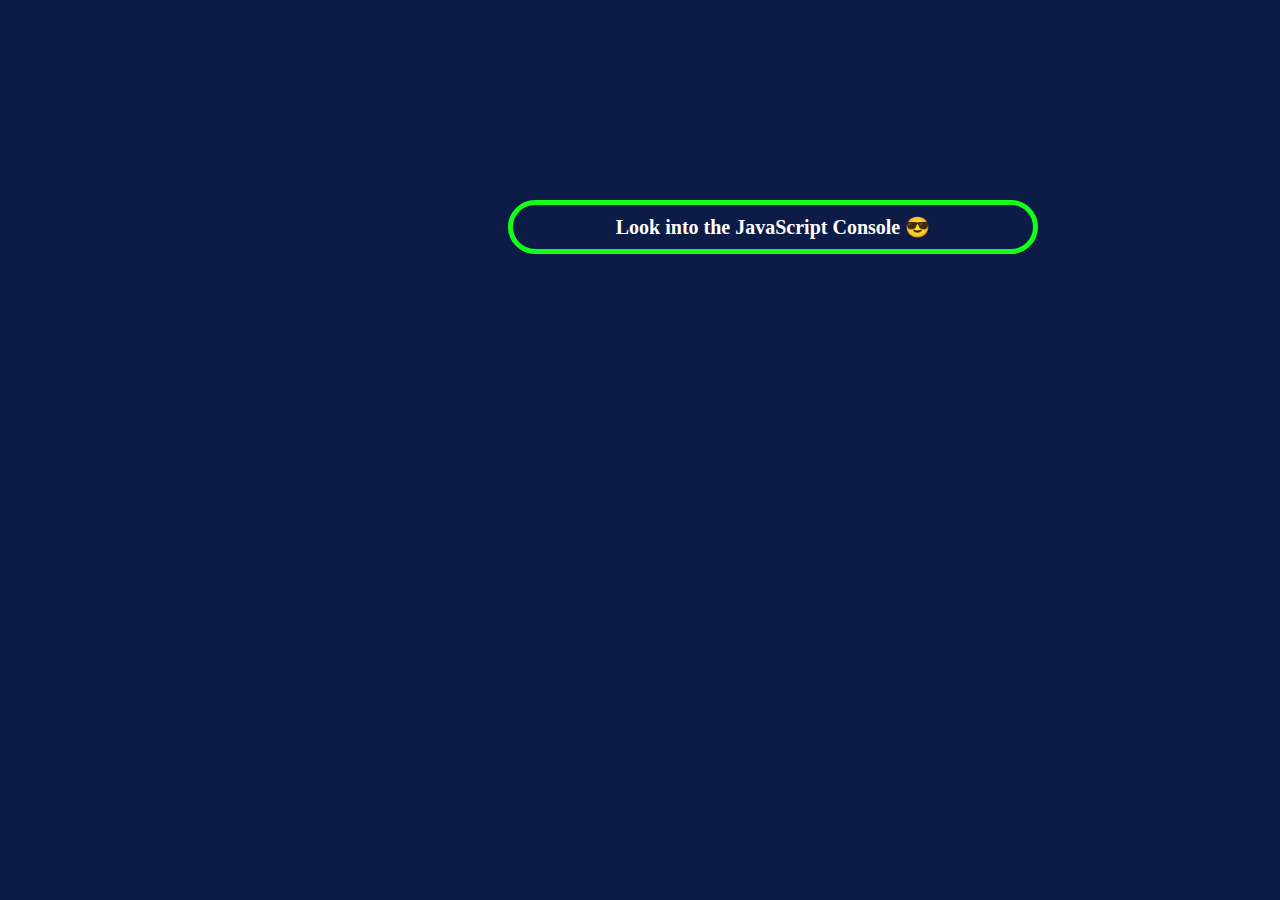
<file: Array Cardio Day 1/index.html>
<!DOCTYPE html>
<html lang="en" dir="ltr">
    <head>
        <meta charset="utf-8">
        <title>Array Cardio Day 1</title>
        <link rel="stylesheet" href="styles.css">
    </head>
    <body>
        <h3>Look into the JavaScript <strong>Console</strong> 😎</h3>
        <script src="myscript.js"></script>
    </body>
</html>
</file>
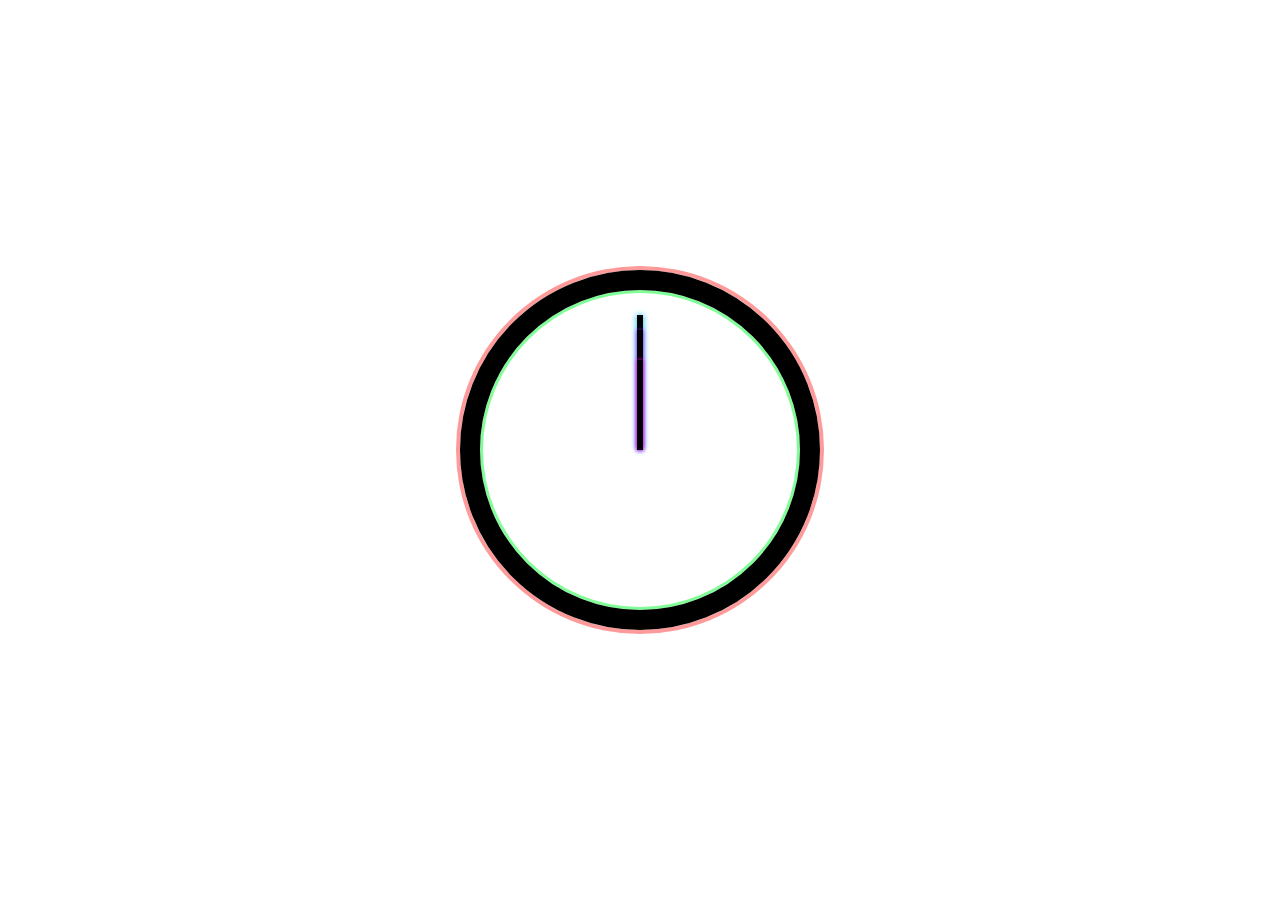
<file: CSS and JavaScript Clock/index.html>
<!DOCTYPE html>
<html lang="en" dir="ltr">
    <head>
        <meta charset="utf-8">
        <title>Analog Clock</title>
        <link rel="stylesheet" href="styles.css">
    </head>
    <body>
        <div class="clock">
            <div class="clock-face">
                <div class="hand second-hand"></div>
                <div class="hand minute-hand"></div>
                <div class="hand hour-hand"></div>
            </div>
        </div>
        <script type="text/javascript" src="myscript.js"></script>
    </body>
</html>
</file>
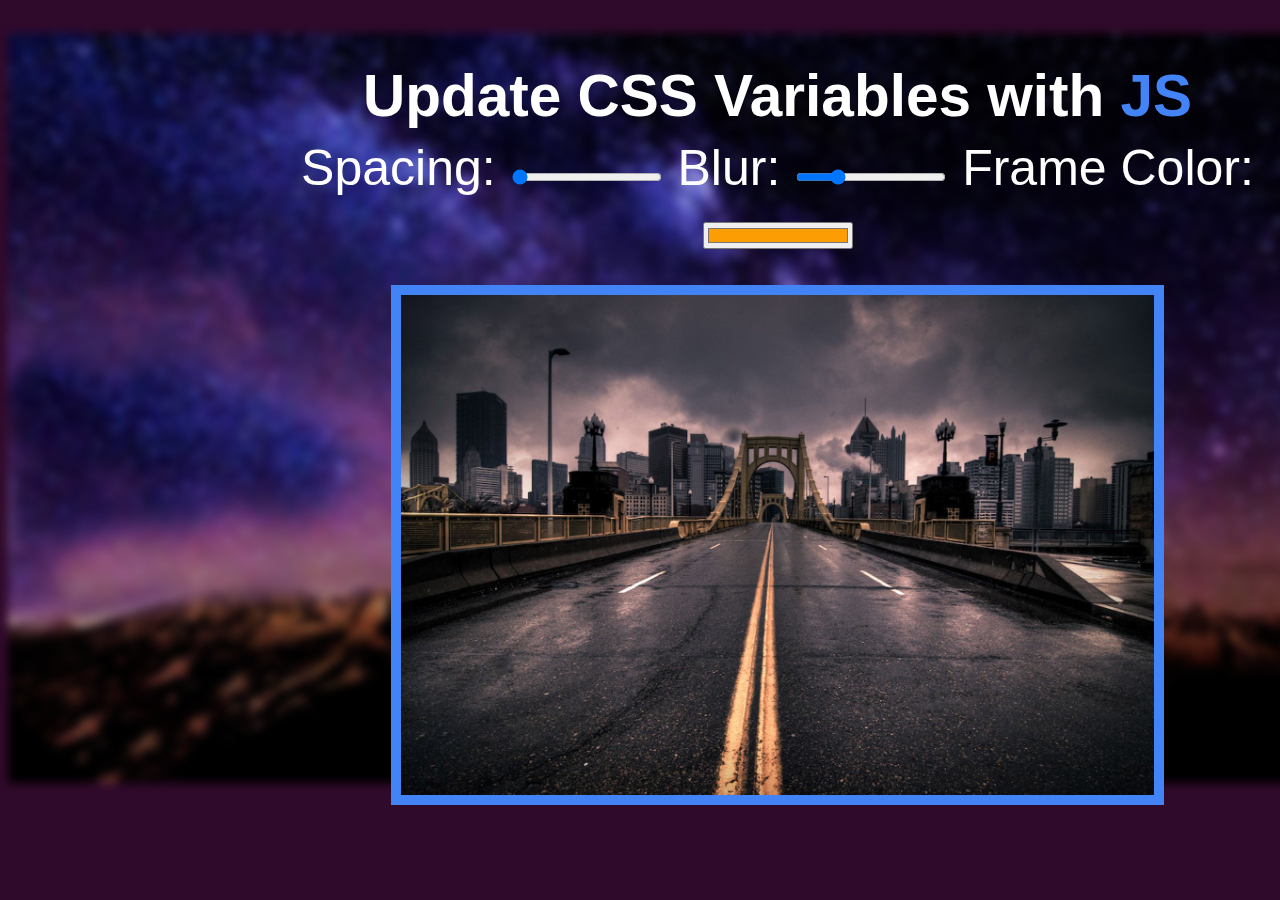
<file: CSS variables and JS/index.html>
<!DOCTYPE html>
<html lang="en" dir="ltr">
    <head>
        <meta charset="utf-8">
        <title>CSS variables & JS</title>
        <link rel="stylesheet" href="styles.css">
    </head>
    <body>
        <img class="night" src="images/night sky.jpg" alt="">
        <div class="over">
            <h3>Update CSS Variables with <span class="js">JS</span></h3>
            <div class="controls">
                <label for="spacing">Spacing:</label>
                <input type="range" name="spacing" min="10" max="200" value="10" data-sizing="px">

                <label for="blur">Blur:</label>
                <input type="range" name="blur" min="0" max="20" value="5" data-sizing="px">

                <label for="colors" class="col">Frame Color:</label>
                <input type="color" name="colors" value="#fc9d03">
            </div>
            <img class="city" src="images/city.jpg" alt="Image">
        </div>
        <script src="myscript.js"></script>
    </body>
</html>
</file>
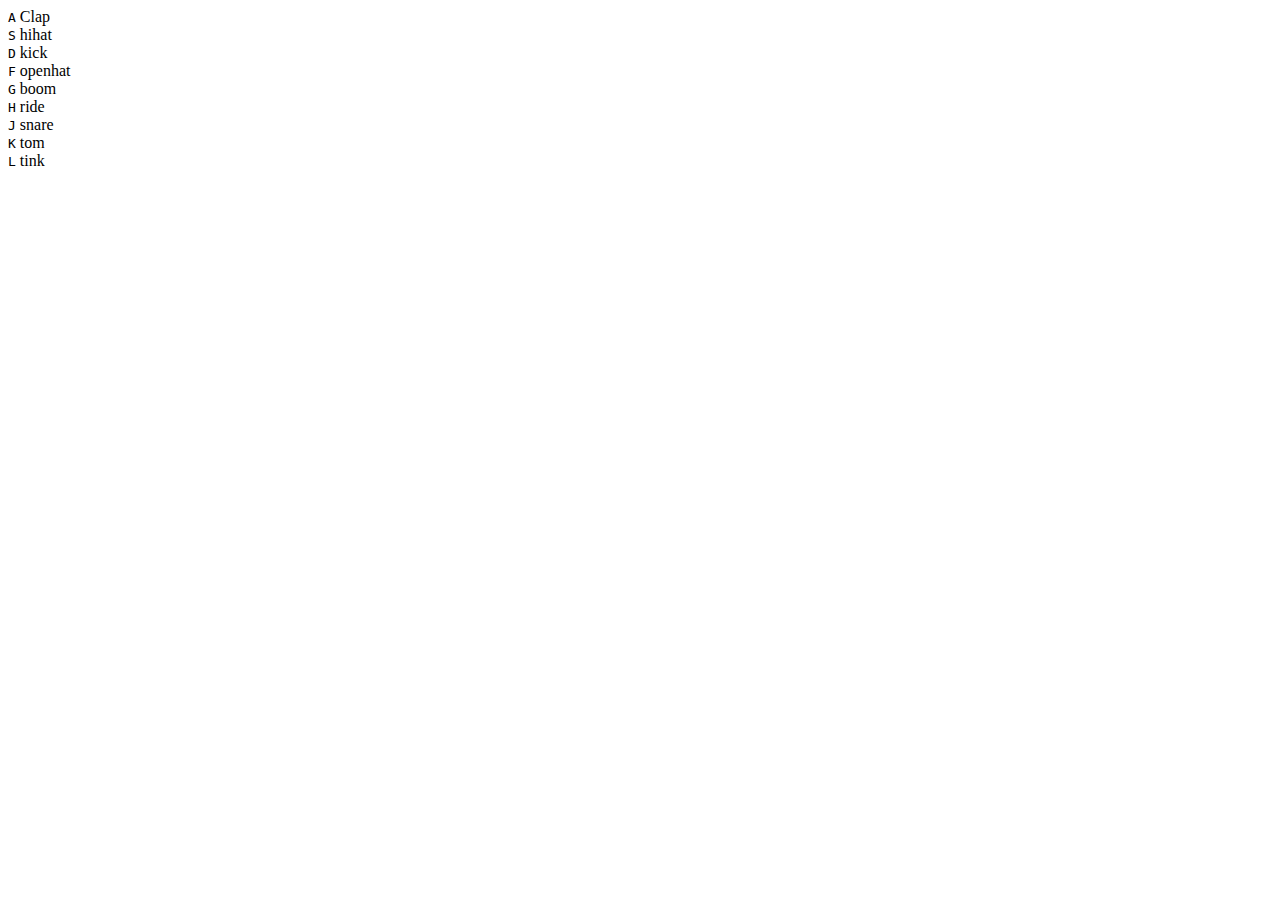
<file: JavaScript Drum Kit/index.html>
<!DOCTYPE html>
<html lang="en" dir="ltr">
    <head>
        <meta charset="utf-8">
        <title>Javascript Drum Kit</title>
        <link rel="stylesheet" href="D:\Installed softwares\30DaysOfJS\01 - JavaScript Drum Kit\styles.css">
    </head>
    <body>
        <div class="keys">
            <div data-key="65" class="key">
                <kbd>A</kbd>
                <span class="sound">Clap</span>
            </div>
            <div data-key="83" class="key">
                <kbd>S</kbd>
                <span class="sound">hihat</span>
            </div>
            <div data-key="68" class="key">
                <kbd>D</kbd>
                <span class="sound">kick</span>
            </div>
            <div data-key="70" class="key">
                <kbd>F</kbd>
                <span class="sound">openhat</span>
            </div>
            <div data-key="71" class="key">
                <kbd>G</kbd>
                <span class="sound">boom</span>
            </div>
            <div data-key="72" class="key">
                <kbd>H</kbd>
                <span class="sound">ride</span>
            </div>
            <div data-key="74" class="key">
                <kbd>J</kbd>
                <span class="sound">snare</span>
            </div>
            <div data-key="75" class="key">
                <kbd>K</kbd>
                <span class="sound">tom</span>
            </div>
            <div data-key="76" class="key">
                <kbd>L</kbd>
                <span class="sound">tink</span>
            </div>
        </div>

        <audio data-key="65" src="sounds/clap.wav"></audio>
        <audio data-key="83" src="sounds/hihat.wav"></audio>
        <audio data-key="68" src="sounds/kick.wav"></audio>
        <audio data-key="70" src="sounds/openhat.wav"></audio>
        <audio data-key="71" src="sounds/boom.wav"></audio>
        <audio data-key="72" src="sounds/ride.wav"></audio>
        <audio data-key="74" src="sounds/snare.wav"></audio>
        <audio data-key="75" src="sounds/tom.wav"></audio>
        <audio data-key="76" src="sounds/tink.wav"></audio>
        <script src="myscript.js"></script>
    </body>
</html>
</file>
<file: Array Cardio Day 1/styles.css>
html{
    font-size: 62.5%;
}

body{
    background-color: rgba(13, 27, 71, 1);
}

h3{
    margin: 20rem 50rem;
    padding: 1rem;
    color: white;
    text-align: center;
    width: 50rem;
    border: 0.5rem solid rgb(18, 255, 26);
    border-radius: 3rem;
    font-size: 2rem;
}

h3:hover{
    border: 0.5rem solid rgb(229, 255, 0);
}
</file>
<file: CSS and JavaScript Clock/styles.css>
html{
    font-size: 62.5%;
    background: url('D:/Installed softwares/30DaysOfJS/CSS and JavaScript Clock/images/clock4.jpg') bottom center;
    background-size: cover;
}

body, html{
    margin: 0;
    padding: 0;
    font-family: cursive;
    display: flex;
    flex: 1;
    align-items: center;
    min-height: 100vh;
}

.clock{
    width: 30rem;
    height: 30rem;
    border: 20px solid rgb(0, 0, 0);
    border-radius: 50%;
    margin: 50px auto;
    position: relative;
    padding: 10px;
    box-shadow:
        0 0 0 4px rgba(252, 3, 3, 0.4),
        0 0 0 3px rgba(3, 252, 49, 0.5) inset,
        0 0 10px white inset,
        0 0 10px white;
}

.clock-face{
    height: 100%;
    width: 100%;
    position: relative;
    transform: translateY(-3px);
}

.hand{
    width: 50%;
    height: 6px;
    top: 50%;
    background: black;
    position: absolute;
    transform-origin: 100%;
    transform: rotate(90deg);
    transition-timing-function: cubic-bezier(0.93, -0.85, 0.18, 1.9);
}

.second-hand {
    width: 45%;
    left: 5%;
    box-shadow: 0 0 6px rgb(3, 177, 252);
}

.minute-hand {
    width: 40%;
    left: 10%;
    box-shadow: 0 0 4px rgb(173, 3, 252);
}

.hour-hand {
    width: 30%;
    left: 20%;
    box-shadow: 0 0 4px rgb(252, 3, 219);
}
</file>
<file: CSS variables and JS/styles.css>
:root{
    --colors: #4284f5;
    --spacing: 10px;
    --blur: 5px;
}

html{
    font-size: 62.5%;
}

body{
    text-align: center;
    background: rgb(48, 10, 43);
    color: white;
    font-size: 5rem;
    font-family: sans-serif;
}

img.night{
    height: 75rem;
    width: 140rem;
    margin-top: 2.5rem;
    background-position: center;
    background-repeat: no-repeat;
    background-size: cover;
    filter: blur(var(--blur));
}

.over{
    position: absolute;
    top: 5rem;
    left: 27.5rem;
}

.js{
    color: var(--colors);
}

h3{
    margin: 1.2rem 2rem 0.5rem;
}

img.city{
    max-height: 50rem;
    max-width: 80rem;
    padding: var(--spacing);
    background: var(--colors);
}

.controls{
    margin: 1rem 2rem 3rem;
}

input {
    width: 15rem;
}
</file>
